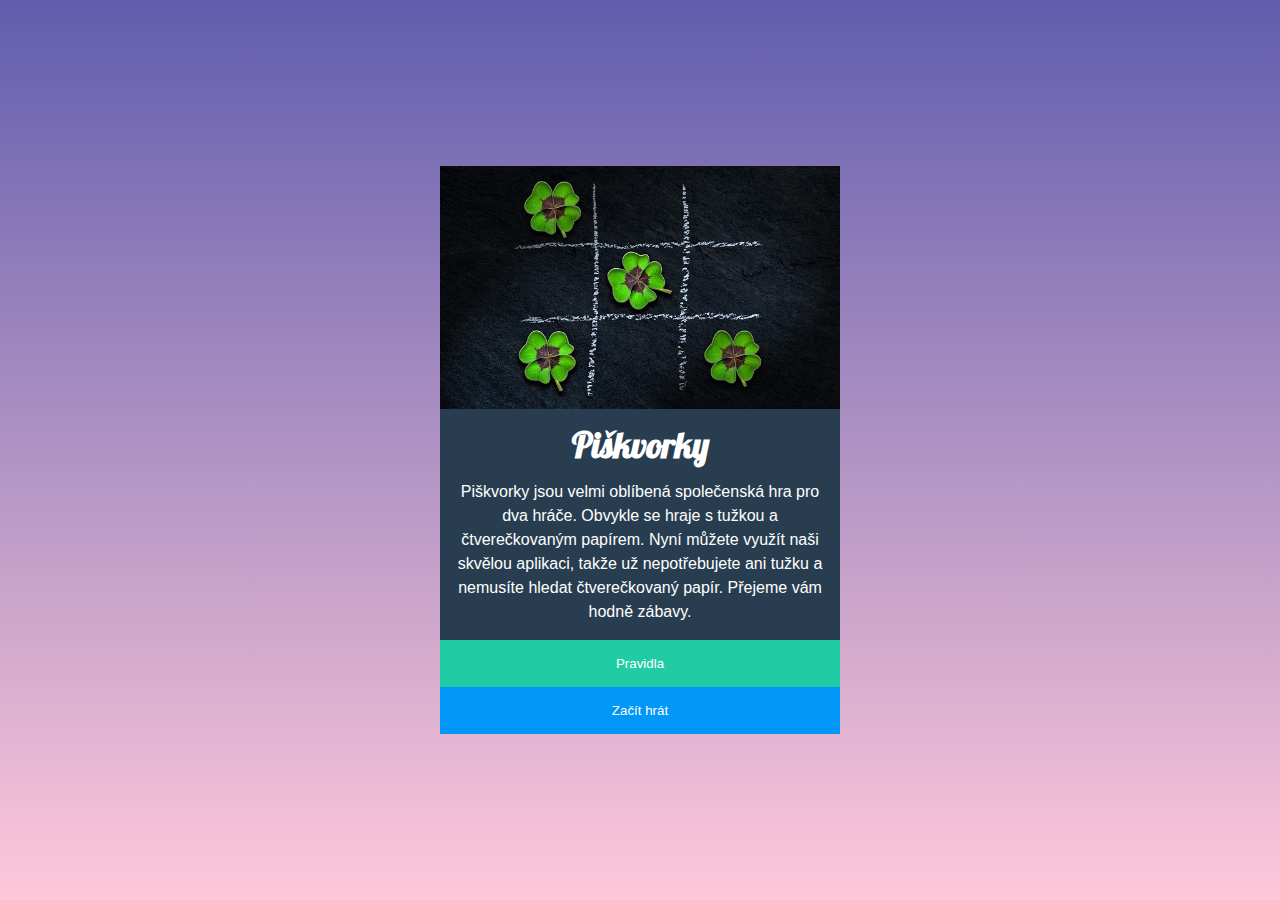
<file: index.html>
<!DOCTYPE html>
<html lang="en">
  <head>
    <meta charset="UTF-8" />
    <meta name="viewport" content="width=device-width, initial-scale=1.0" />
    <link rel="stylesheet" type="text/css" href="style.css" />
    <link rel="preconnect" href="https://fonts.googleapis.com" />
    <link rel="preconnect" href="https://fonts.gstatic.com" crossorigin />
    <link
      href="https://fonts.googleapis.com/css2?family=Lobster&display=swap"
      rel="stylesheet"
    />

    <title>Piškvorky</title>
  </head>
  <body>
    <div class="kontejner">
      <header class="uvodni-foto">
        <img src="uvodni.jpg" alt="Piskvorkova mřížka" />
      </header>

      <section class="obsah">
        <h1 class="obsah__nadpis">Piškvorky</h1>
        <p class="obsah__text">
          Piškvorky jsou velmi oblíbená společenská hra pro dva hráče. Obvykle
          se hraje s tužkou a čtverečkovaným papírem. Nyní můžete využít naši
          skvělou aplikaci, takže už nepotřebujete ani tužku a nemusíte hledat
          čtverečkovaný papír. Přejeme vám hodně zábavy.
        </p>
      </section>

      <section class="tlacitka">
        <button class="tlacitko tlacitko__pravidla">
          <a href="https://czechitas-podklady.cz/Piskvorky-pravidla/"
            >Pravidla
          </a>
        </button>

        <button class="tlacitko tlacitko__hrat">
          <a href="hra.html">Začít hrát </a>
        </button>
      </section>
    </div>
  </body>
</html>
</file>
<file: style.css>
html {
  font-family: sans-serif;
  color: #ffffff;
  background-image: linear-gradient(#615dad, #ffc8da);
  line-height: 1.5rem;
  height: 100%;

}

body {
  display: flex;
  justify-content: center;
  align-items: center;
  margin: 0;
  padding: 0;
  min-height: 100%;


}


.kontejner {
  width: 400px;
  display: flex;
  flex-wrap: wrap;
  justify-content: center;
  flex-direction: column;

}

.uvodni-foto {
  width: 100%;
}

.uvodni-foto img {
  width: 100%;
  display: block;
}

.obsah {
  background-color: #283e50;
  width: 100%;

}

.obsah__nadpis {
  font-family: 'Lobster', cursive;
  text-align: center;
  font-size: 2.2rem;

}

.obsah__text {

  text-align: center;
  padding-left: 0.5rem;
  padding-right: 0.5rem;

}

.tlacitka {
  display: flex;
  flex-wrap: wrap;
  width: 100%;
}

a {
  text-decoration: none;
  color: #ffffff;


}

.tlacitko {
  text-align: center;
  padding-bottom: 1rem;
  padding-top: 1rem;
  width: 100%;
  border: 0;
  font-family: sans-serif;

}

.tlacitko__pravidla {
  background-color: #1fcca4;
}

.tlacitko__pravidla:hover {

  background-color: #1cbb96;
}

.tlacitko__hrat {
  background-color: #0197f6;

}

.tlacitko__hrat:hover {
  background-color: #0090e9;

}
</file>
